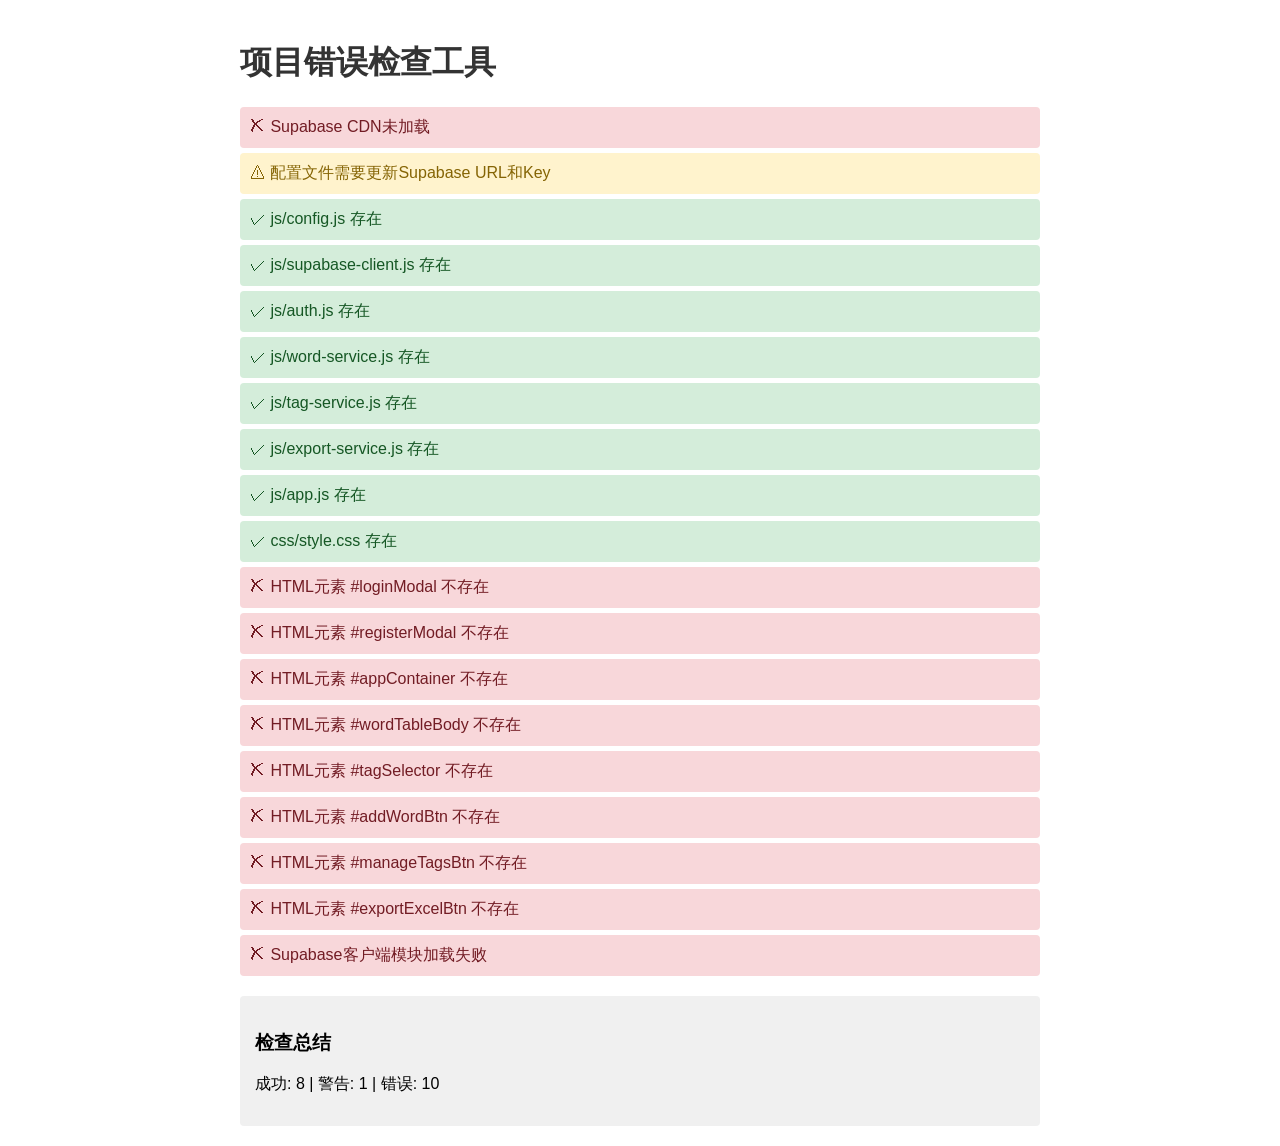
<file: check-errors.html>
<!DOCTYPE html>
<html lang="zh-CN">
<head>
    <meta charset="UTF-8">
    <meta name="viewport" content="width=device-width, initial-scale=1.0">
    <title>错误检查工具</title>
    <style>
        body {
            font-family: Arial, sans-serif;
            padding: 20px;
            max-width: 800px;
            margin: 0 auto;
        }
        .check-item {
            padding: 10px;
            margin: 5px 0;
            border-radius: 4px;
        }
        .success {
            background-color: #d4edda;
            color: #155724;
        }
        .error {
            background-color: #f8d7da;
            color: #721c24;
        }
        .warning {
            background-color: #fff3cd;
            color: #856404;
        }
        h1 {
            color: #333;
        }
    </style>
</head>
<body>
    <h1>项目错误检查工具</h1>
    <div id="checkResults"></div>

    <script>
        const results = [];
        
        // 检查1: Supabase CDN
        function checkSupabase() {
            if (typeof window.supabase !== 'undefined') {
                results.push({ type: 'success', message: '✓ Supabase CDN已加载' });
            } else {
                results.push({ type: 'error', message: '✗ Supabase CDN未加载' });
            }
        }

        // 检查2: 配置文件
        async function checkConfig() {
            try {
                const module = await import('./js/config.js');
                if (module.CONFIG && module.CONFIG.SUPABASE_URL && module.CONFIG.SUPABASE_URL !== 'your-supabase-url') {
                    results.push({ type: 'success', message: '✓ 配置文件已正确配置' });
                } else {
                    results.push({ type: 'warning', message: '⚠ 配置文件需要更新Supabase URL和Key' });
                }
            } catch (error) {
                results.push({ type: 'error', message: '✗ 无法加载配置文件: ' + error.message });
            }
        }

        // 检查3: 关键文件
        async function checkFiles() {
            const files = [
                'js/config.js',
                'js/supabase-client.js',
                'js/auth.js',
                'js/word-service.js',
                'js/tag-service.js',
                'js/export-service.js',
                'js/app.js',
                'css/style.css'
            ];

            for (const file of files) {
                try {
                    const response = await fetch(file);
                    if (response.ok) {
                        results.push({ type: 'success', message: `✓ ${file} 存在` });
                    } else {
                        results.push({ type: 'error', message: `✗ ${file} 不存在或无法访问` });
                    }
                } catch (error) {
                    results.push({ type: 'error', message: `✗ ${file} 检查失败: ${error.message}` });
                }
            }
        }

        // 检查4: HTML元素
        function checkHTMLElements() {
            const requiredElements = [
                'loginModal',
                'registerModal',
                'appContainer',
                'wordTableBody',
                'tagSelector',
                'addWordBtn',
                'manageTagsBtn',
                'exportExcelBtn'
            ];

            requiredElements.forEach(id => {
                const element = document.getElementById(id);
                if (element) {
                    results.push({ type: 'success', message: `✓ HTML元素 #${id} 存在` });
                } else {
                    results.push({ type: 'error', message: `✗ HTML元素 #${id} 不存在` });
                }
            });
        }

        // 检查5: 模块导入
        async function checkModules() {
            try {
                const supabaseClient = await import('./js/supabase-client.js');
                if (supabaseClient.supabase) {
                    results.push({ type: 'success', message: '✓ Supabase客户端模块可加载' });
                } else {
                    results.push({ type: 'error', message: '✗ Supabase客户端模块加载失败' });
                }
            } catch (error) {
                results.push({ type: 'error', message: '✗ Supabase客户端模块错误: ' + error.message });
            }
        }

        // 运行所有检查
        async function runChecks() {
            results.length = 0;
            
            checkSupabase();
            await checkConfig();
            await checkFiles();
            checkHTMLElements();
            await checkModules();

            // 显示结果
            const resultsDiv = document.getElementById('checkResults');
            resultsDiv.innerHTML = results.map(r => 
                `<div class="check-item ${r.type}">${r.message}</div>`
            ).join('');

            const errorCount = results.filter(r => r.type === 'error').length;
            const warningCount = results.filter(r => r.type === 'warning').length;
            const successCount = results.filter(r => r.type === 'success').length;

            resultsDiv.innerHTML += `
                <div style="margin-top: 20px; padding: 15px; background: #f0f0f0; border-radius: 4px;">
                    <h3>检查总结</h3>
                    <p>成功: ${successCount} | 警告: ${warningCount} | 错误: ${errorCount}</p>
                </div>
            `;
        }

        // 页面加载后运行检查
        window.addEventListener('load', () => {
            setTimeout(runChecks, 500);
        });
    </script>
</body>
</html>
</file>
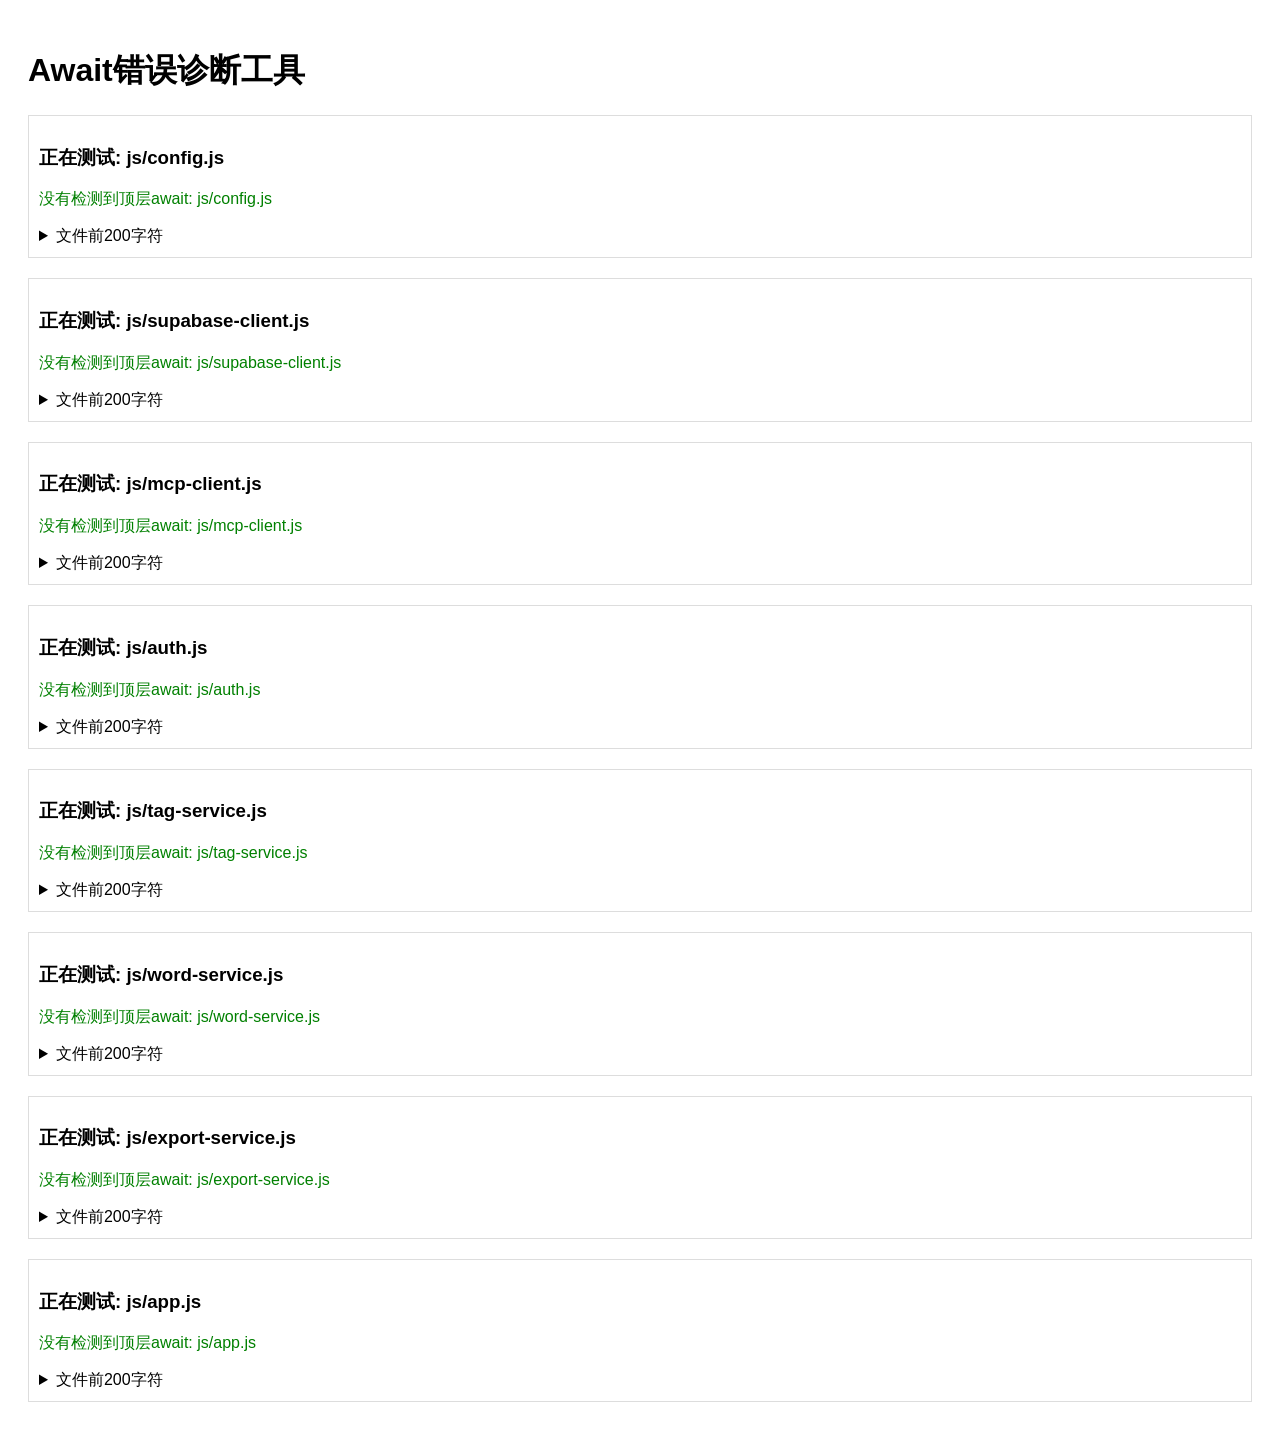
<file: diagnose-await.html>
<!DOCTYPE html>
<html lang="zh-CN">
<head>
    <meta charset="UTF-8">
    <meta name="viewport" content="width=device-width, initial-scale=1.0">
    <title>Await错误诊断</title>
    <style>
        body { font-family: Arial, sans-serif; padding: 20px; }
        .error { color: red; }
        .success { color: green; }
        .test { margin-bottom: 20px; padding: 10px; border: 1px solid #ddd; }
    </style>
</head>
<body>
    <h1>Await错误诊断工具</h1>
    <div id="results"></div>

    <script>
        // 尝试加载每个JS文件，逐个检查是否包含await错误
        const files = [
            'js/config.js',
            'js/supabase-client.js',
            'js/mcp-client.js',
            'js/auth.js',
            'js/tag-service.js',
            'js/word-service.js',
            'js/export-service.js',
            'js/app.js'
        ];

        const resultsDiv = document.getElementById('results');

        // 逐个加载文件并报告结果
        async function diagnoseFiles() {
            for (const file of files) {
                const testDiv = document.createElement('div');
                testDiv.className = 'test';
                testDiv.innerHTML = `<h3>正在测试: ${file}</h3>`;
                resultsDiv.appendChild(testDiv);

                try {
                    // 获取文件内容
                    const response = await fetch(file);
                    const content = await response.text();
                    
                    // 简单检测文件中是否有顶层await
                    const hasTopLevelAwait = /^(?:\s*|\/\/[^\n]*|\/\*[\s\S]*?\*\/)*\bawait\b/i.test(content);
                    
                    if (hasTopLevelAwait) {
                        testDiv.innerHTML += `<p class="error">检测到可能的顶层await: ${file}</p>`;
                    } else {
                        testDiv.innerHTML += `<p class="success">没有检测到顶层await: ${file}</p>`;
                    }
                    
                    // 显示文件的开始部分，帮助诊断
                    const startContent = content.substring(0, 200);
                    testDiv.innerHTML += `<details><summary>文件前200字符</summary><pre>${startContent}...</pre></details>`;
                    
                } catch (error) {
                    testDiv.innerHTML += `<p class="error">加载文件失败: ${error.message}</p>`;
                }
            }
        }

        // 立即执行诊断
        (async function() {
            await diagnoseFiles();
        })();
    </script>
</body>
</html>
</file>
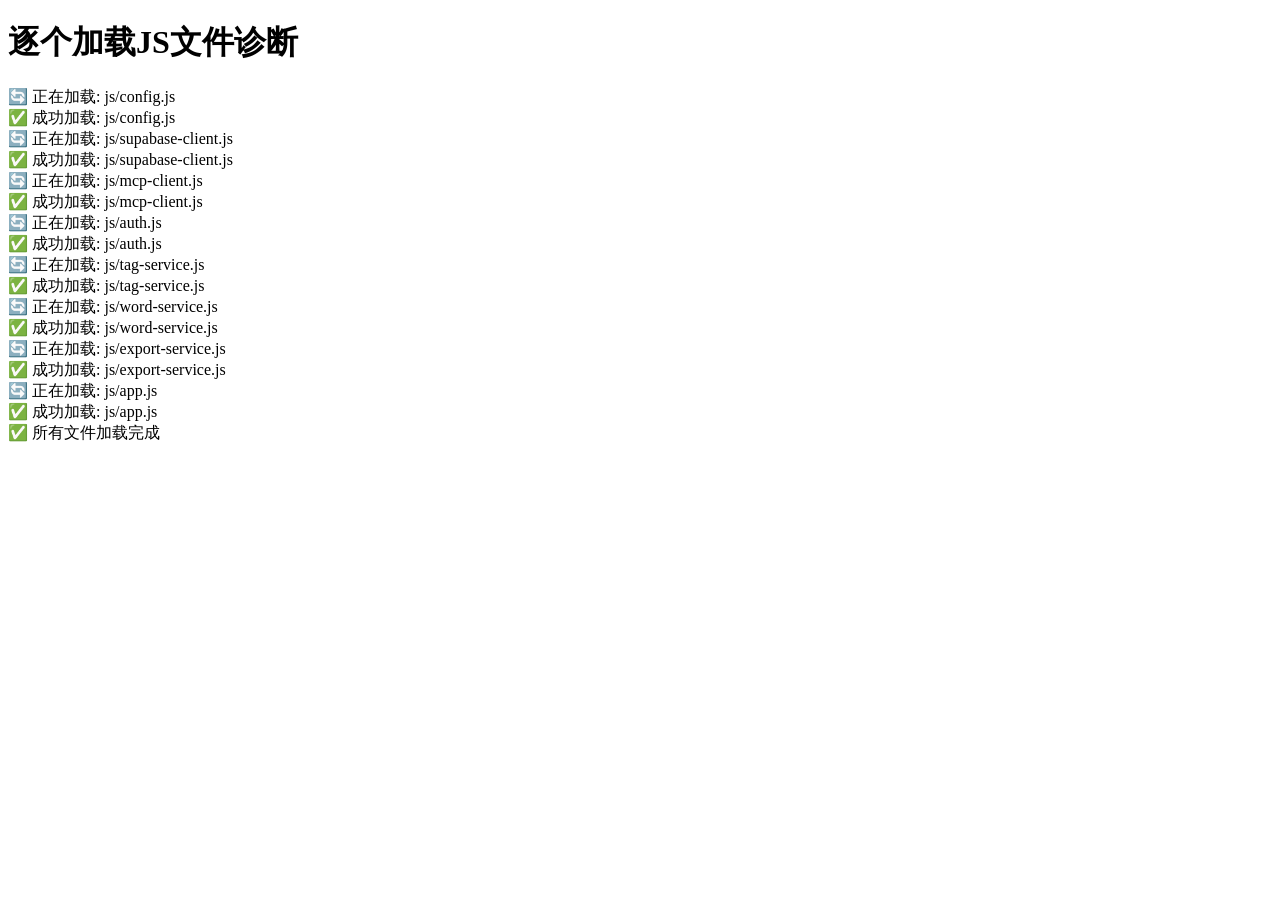
<file: simple-diagnose.html>
<!DOCTYPE html>
<html lang="zh-CN">
<head>
    <meta charset="UTF-8">
    <meta name="viewport" content="width=device-width, initial-scale=1.0">
    <title>简单诊断</title>
</head>
<body>
    <h1>逐个加载JS文件诊断</h1>
    <div id="status"></div>

    <script>
        const statusDiv = document.getElementById('status');
        
        function log(message) {
            statusDiv.innerHTML += message + '<br>';
            console.log(message);
        }
        
        // 逐个加载JS文件，查看是哪个文件导致错误
        const files = [
            'js/config.js',
            'js/supabase-client.js',
            'js/mcp-client.js',
            'js/auth.js',
            'js/tag-service.js',
            'js/word-service.js',
            'js/export-service.js',
            'js/app.js'
        ];
        
        let currentIndex = 0;
        
        function loadNextFile() {
            if (currentIndex >= files.length) {
                log('✅ 所有文件加载完成');
                return;
            }
            
            const file = files[currentIndex];
            log(`🔄 正在加载: ${file}`);
            
            const script = document.createElement('script');
            script.src = file;
            
            script.onload = function() {
                log(`✅ 成功加载: ${file}`);
                currentIndex++;
                loadNextFile();
            };
            
            script.onerror = function() {
                log(`❌ 加载失败: ${file}`);
            };
            
            document.body.appendChild(script);
        }
        
        // 开始加载
        loadNextFile();
    </script>
</body>
</html>
</file>
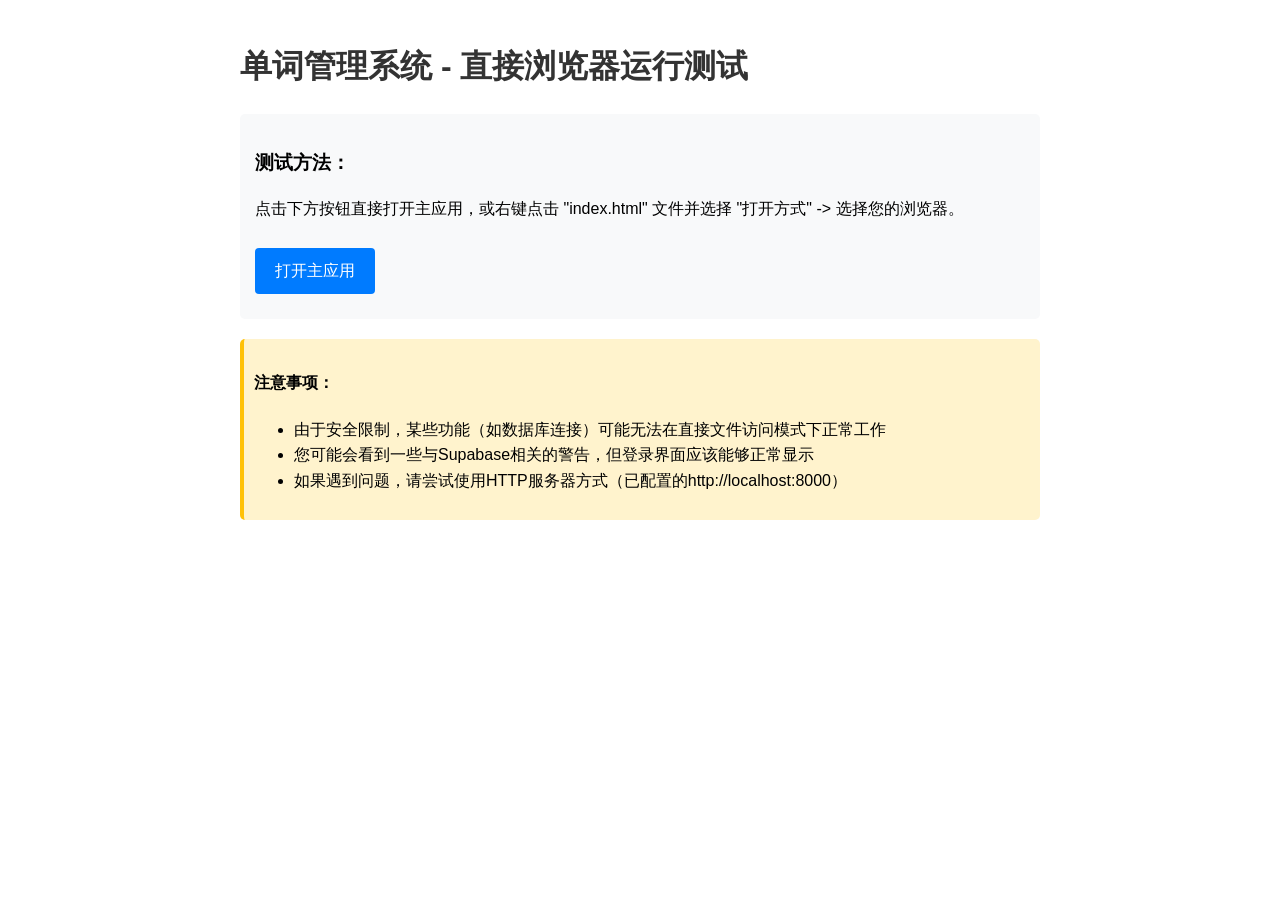
<file: test-direct-open.html>
<!DOCTYPE html>
<html lang="zh-CN">
<head>
    <meta charset="UTF-8">
    <meta name="viewport" content="width=device-width, initial-scale=1.0">
    <title>直接浏览器运行测试</title>
    <style>
        body {
            font-family: Arial, sans-serif;
            max-width: 800px;
            margin: 0 auto;
            padding: 20px;
            line-height: 1.6;
        }
        h1 {
            color: #333;
        }
        .instruction {
            background: #f8f9fa;
            padding: 15px;
            border-radius: 5px;
            margin: 20px 0;
        }
        .btn {
            display: inline-block;
            padding: 10px 20px;
            background: #007bff;
            color: white;
            text-decoration: none;
            border-radius: 4px;
            margin: 10px 0;
        }
        .btn:hover {
            background: #0056b3;
        }
        .note {
            background: #fff3cd;
            padding: 10px;
            border-radius: 5px;
            border-left: 4px solid #ffc107;
        }
    </style>
</head>
<body>
    <h1>单词管理系统 - 直接浏览器运行测试</h1>
    
    <div class="instruction">
        <h3>测试方法：</h3>
        <p>点击下方按钮直接打开主应用，或右键点击 "index.html" 文件并选择 "打开方式" -> 选择您的浏览器。</p>
        <a href="index.html" class="btn">打开主应用</a>
    </div>
    
    <div class="note">
        <h4>注意事项：</h4>
        <ul>
            <li>由于安全限制，某些功能（如数据库连接）可能无法在直接文件访问模式下正常工作</li>
            <li>您可能会看到一些与Supabase相关的警告，但登录界面应该能够正常显示</li>
            <li>如果遇到问题，请尝试使用HTTP服务器方式（已配置的http://localhost:8000）</li>
        </ul>
    </div>
    
    <script>
        // 简单的兼容性检查
        if (window.location.protocol === 'file:') {
            console.log('检测到直接文件访问模式，已配置兼容性支持');
        }
    </script>
</body>
</html>
</file>
